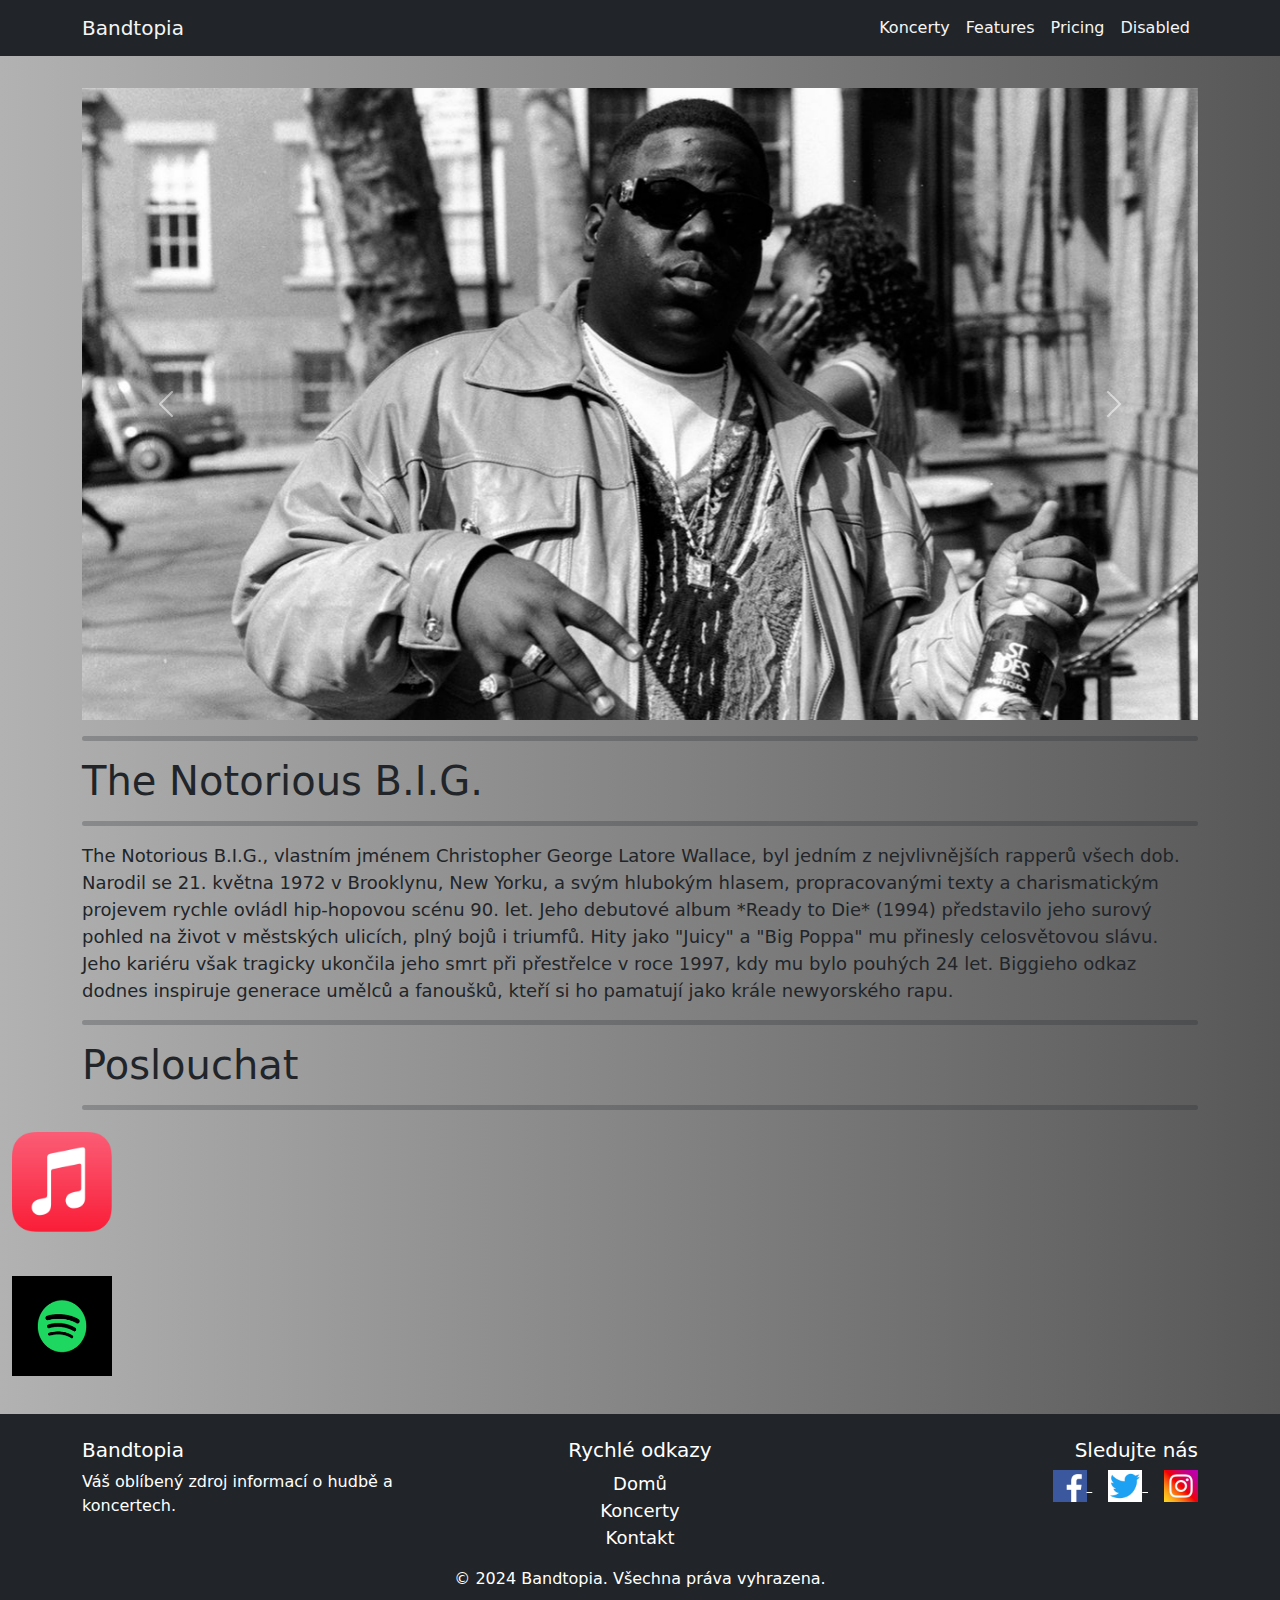
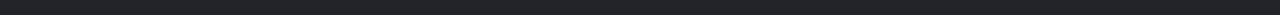
<file: index.html>
<!DOCTYPE html>
<html lang="cs">

<head>
  <meta charset="UTF-8">
  <meta name="viewport" content="width=device-width, initial-scale=1.0">
  <title>Biggie</title>
  <link href="https://cdn.jsdelivr.net/npm/bootstrap@5.3.3/dist/css/bootstrap.min.css" rel="stylesheet"
    integrity="sha384-QWTKZyjpPEjISv5WaRU9OFeRpok6YctnYmDr5pNlyT2bRjXh0JMhjY6hW+ALEwIH" crossorigin="anonymous">
  <link rel="stylesheet" href="style.css">
</head>
<body>
  <nav class="navbar navbar-expand-lg bg-dark">
    <div class="container">
      <a class="navbar-brand" href="#">Bandtopia<B class=""></B></a>
      <button class="navbar-toggler" type="button" data-bs-toggle="collapse" data-bs-target="#navbarNav"
        aria-controls="navbarNav" aria-expanded="false" aria-label="Toggle navigation">
        <span class="navbar-toggler-icon"></span>
      </button>
      <div class="collapse navbar-collapse" id="navbarNav">
        <ul class="navbar-nav ms-auto">
          <li class="nav-item">
            <a class="nav-link active" aria-current="page" href="koncerty.html">Koncerty</a>
          </li>
          <li class="nav-item">
            <a class="nav-link" href="#">Features</a>
          </li>
          <li class="nav-item">
            <a class="nav-link" href="#">Pricing</a>
          </li>
          <li class="nav-item">
            <a class="nav-link disabled" aria-disabled="true">Disabled</a>
          </li>
        </ul>
      </div>
    </div>
  </nav>
  </div>
  </div>
  <div class="container">
    <div id="carouselExampleFade" class="carousel slide carousel-fade">
      <div class="carousel-inner">
        <div class="carousel-item active">
          <img src="img/1200x680_biggie.jpg" class="d-block w-100" alt="...">
        </div>
        <div class="carousel-item">
          <img src="img/biggie-life-after-death.webp" class="d-block w-100" alt="...">
        </div>
        <div class="carousel-item">
          <img src="img/196086.jpg" class="d-block w-100" alt="...">
        </div>
      </div>
      <button class="carousel-control-prev" type="button" data-bs-target="#carouselExampleFade" data-bs-slide="prev">
        <span class="carousel-control-prev-icon" aria-hidden="true"></span>
        <span class="visually-hidden">Previous</span>
      </button>
      <button class="carousel-control-next" type="button" data-bs-target="#carouselExampleFade" data-bs-slide="next">
        <span class="carousel-control-next-icon" aria-hidden="true"></span>
        <span class="visually-hidden">Next</span>
      </button>
    </div>
  </div>
  </div>
  <div class="container">
    <hr class="bg-dark">
    <h1 class="biggie">The Notorious B.I.G.</h1>
    <hr class="bg-dark">
    <a>
      The Notorious B.I.G., vlastním jménem Christopher George Latore Wallace, byl jedním z nejvlivnějších rapperů všech
      dob. Narodil se 21. května 1972 v Brooklynu, New Yorku, a svým hlubokým hlasem, propracovanými texty a
      charismatickým projevem rychle ovládl hip-hopovou scénu 90. let. Jeho debutové album *Ready to Die* (1994)
      představilo jeho surový pohled na život v městských ulicích, plný bojů i triumfů. Hity jako "Juicy" a "Big Poppa"
      mu přinesly celosvětovou slávu. Jeho kariéru však tragicky ukončila jeho smrt při přestřelce v roce 1997, kdy mu
      bylo pouhých 24 let. Biggieho odkaz dodnes inspiruje generace umělců a fanoušků, kteří si ho pamatují jako krále
      newyorského rapu.
    </a>
  </div>
  <div class="container">
  <hr class="bg-dark">
  <h1>
    Poslouchat
  </h1>
  <hr class="bg-dark">
</div>
  <div class="mx-auto">
    <a href="https://music.apple.com/hu/artist/the-notorious-b-i-g/5499810" target="_blank" class="btn btn-primary">
      <img src="img/Apple_Music_icon.svg.png" alt="Ikona2" style="width: 100px; height: 100px;">
    </a>
  </div>
  <div class="mx-auto">
    <a href="https://music.apple.com/hu/artist/the-notorious-b-i-g/5499810" target="_blank" class="btn btn-primary">
      <img src="img/stahování.png" alt="Ikona2" style="width: 100px; height: 100px;">
    </a>
  </div>   
  <script src="https://cdn.jsdelivr.net/npm/bootstrap@5.3.3/dist/js/bootstrap.bundle.min.js"
    integrity="sha384-YvpcrYf0tY3lHB60NNkmXc5s9fDVZLESaAA55NDzOxhy9GkcIdslK1eN7N6jIeHz"
    crossorigin="anonymous">
  </script>
  <footer class="bg-dark text-white py-4">
    <div class="container">
      <div class="row">
        <div class="col-md-4 text-center text-md-start">
          <h5>Bandtopia</h5>
          <p>Váš oblíbený zdroj informací o hudbě a koncertech.</p>
        </div>
        <div class="col-md-4 text-center">
          <h5>Rychlé odkazy</h5>
          <ul class="list-unstyled">
            <li><a href="#" class="text-white text-decoration-none">Domů</a></li>
            <li><a href="#" class="text-white text-decoration-none">Koncerty</a></li>
            <li><a href="#" class="text-white text-decoration-none">Kontakt</a></li>
          </ul>
        </div>
        <div class="col-md-4 text-center text-md-end">
          <h5>Sledujte nás</h5>
          <a href="#" class="text-white me-3">
            <img src="img/facebook-icon.png" alt="Facebook" style="width: 34px;">
          </a>
          <a href="#" class="text-white me-3">
            <img src="img/twitter-icon.png" alt="Twitter" style="width: 34px;">
          </a>
          <a href="#" class="text-white">
            <img src="img/instagram-icon.jpg" alt="Instagram" style="width: 34px;">
          </a>
        </div>
      </div>
      <div class="text-center">
        <p class="mb-0">© 2024 Bandtopia. Všechna práva vyhrazena.</p>
      </div>
    </div>
  </footer>
  
</body>

</html>
</file>
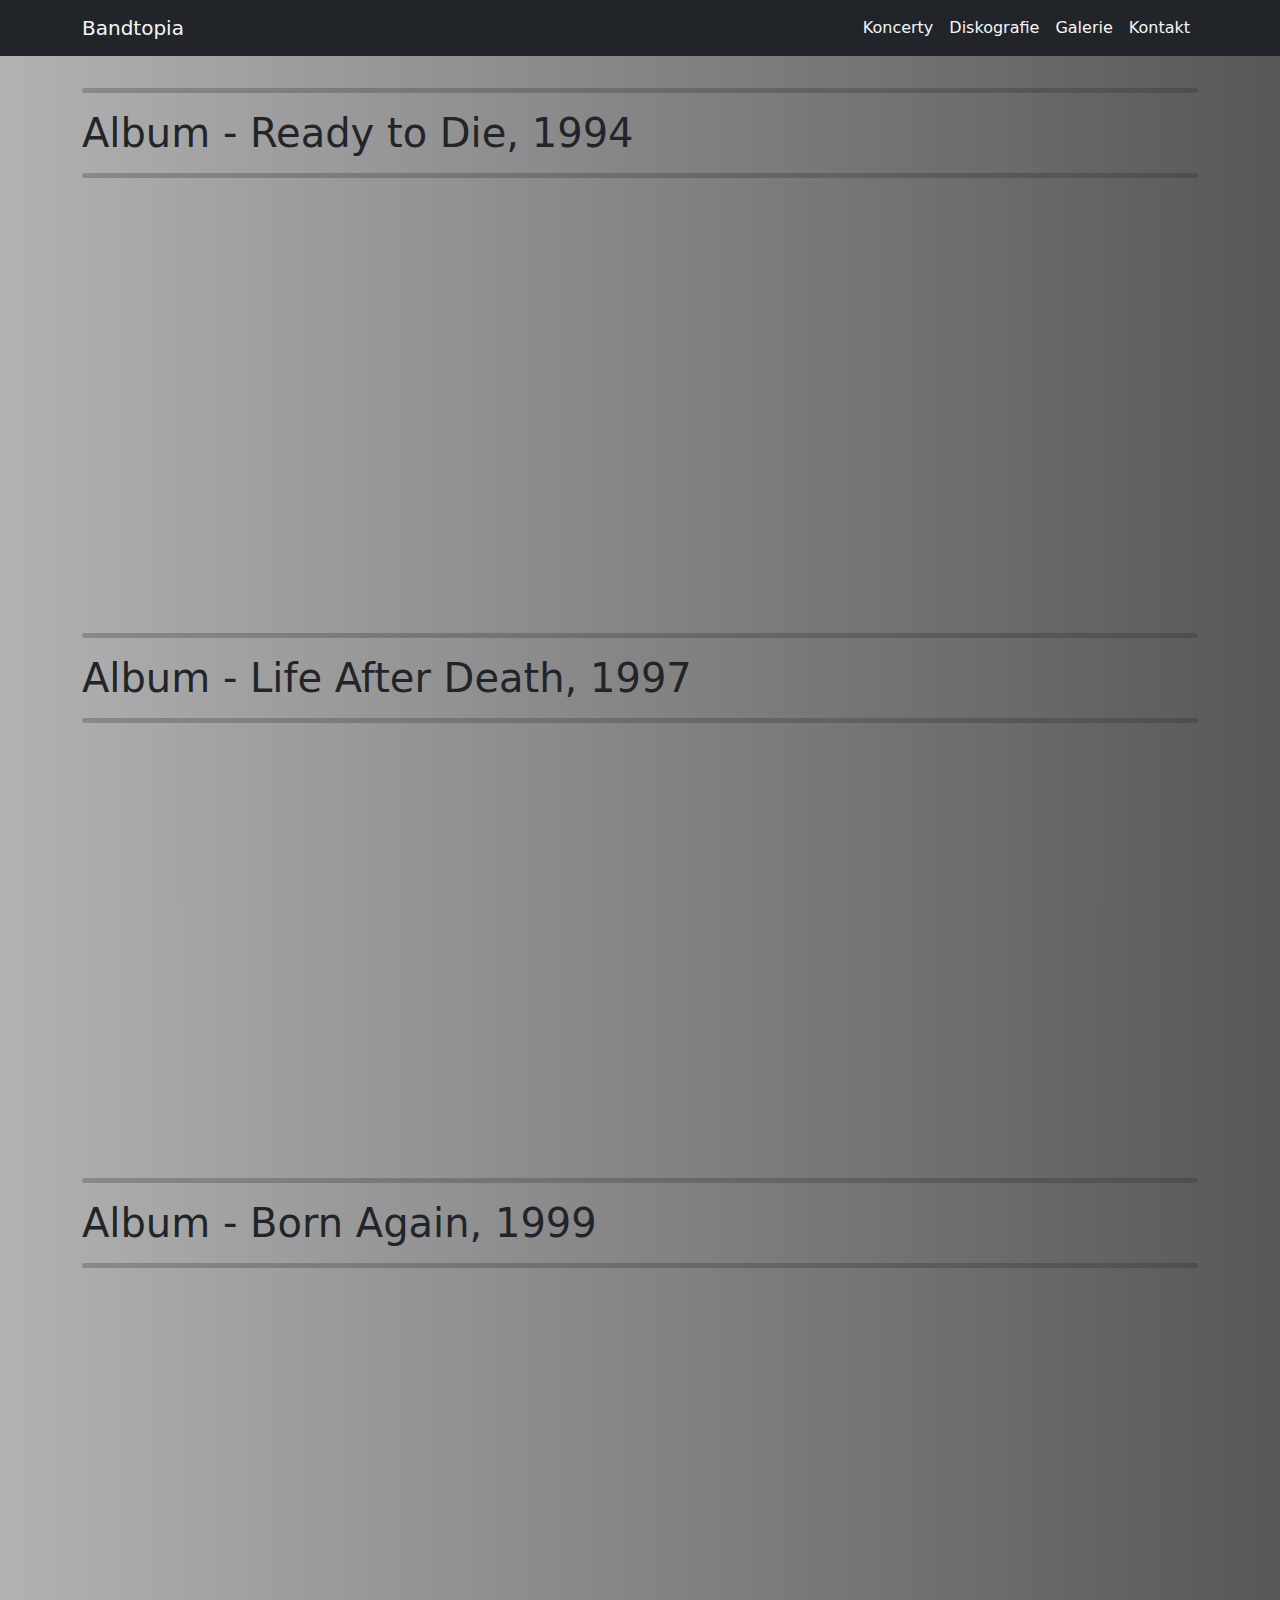
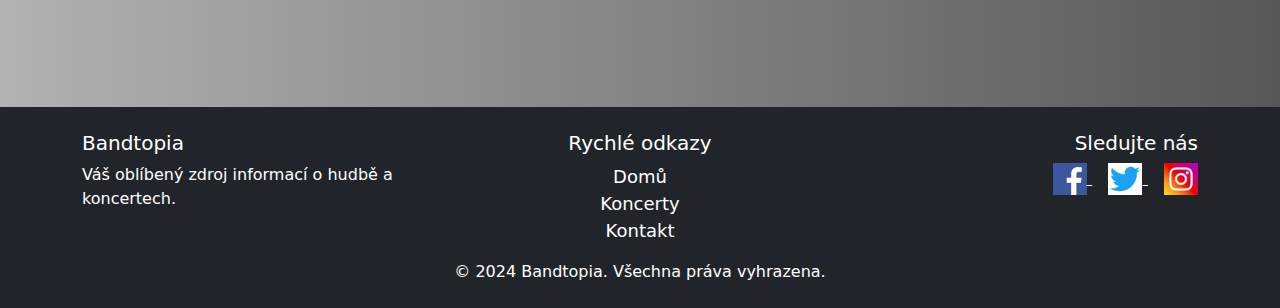
<file: diskografie.html>
<!DOCTYPE html>
<html lang="cs">

<head>
  <meta charset="UTF-8">
  <meta name="viewport" content="width=device-width, initial-scale=1.0">
  <title>Biggie</title>
  <link href="https://cdn.jsdelivr.net/npm/bootstrap@5.3.3/dist/css/bootstrap.min.css" rel="stylesheet"
    integrity="sha384-QWTKZyjpPEjISv5WaRU9OFeRpok6YctnYmDr5pNlyT2bRjXh0JMhjY6hW+ALEwIH" crossorigin="anonymous">
  <link rel="stylesheet" href="style.css">
</head>
<body>
  <nav class="navbar navbar-expand-lg bg-dark">
    <div class="container">
      <a class="navbar-brand" href="index.html">Bandtopia<B class=""></B></a>
      <button class="navbar-toggler" type="button" data-bs-toggle="collapse" data-bs-target="#navbarNav"
        aria-controls="navbarNav" aria-expanded="false" aria-label="Toggle navigation">
        <span class="navbar-toggler-icon"></span>
      </button>
      <div class="collapse navbar-collapse" id="navbarNav">
        <ul class="navbar-nav ms-auto">
          <li class="nav-item">
            <a class="nav-link active" aria-current="page" href="koncerty.html">Koncerty</a>
          </li>
          <li class="nav-item">
            <a class="nav-link" href="#">Diskografie</a>
          </li>
          <li class="nav-item">
            <a class="nav-link" href="galerie.html">Galerie</a>
          </li>
          <li class="nav-item">
            <a class="nav-link" href="kontakt.html">Kontakt</a>
          </li>
        </ul>
      </div>
    </div>
  </nav>
  </div>
  </div>
  <div class="container">
    <hr class="bg-dark">
  <h1>Album - Ready to Die, 1994</h1>
  <hr class="bg-dark">
  <iframe style="border-radius:12px" src="https://open.spotify.com/embed/album/2ymwUMeW3BySLhKNp8UQZ3?utm_source=generator" width="100%" height="352" frameBorder="0" allowfullscreen="" allow="autoplay; clipboard-write; encrypted-media; fullscreen; picture-in-picture" loading="lazy"></iframe>
  <hr class="bg-dark">
  <h1>Album - Life After Death, 1997</h1>
  <hr class="bg-dark">
  <iframe style="border-radius:12px" src="https://open.spotify.com/embed/album/6uMVAiciTpTyrQn5QJDPJM?utm_source=generator" width="100%" height="352" frameBorder="0" allowfullscreen="" allow="autoplay; clipboard-write; encrypted-media; fullscreen; picture-in-picture" loading="lazy"></iframe>
  <hr class="bg-dark">
  <h1>Album - Born Again, 1999</h1>
  <hr class="bg-dark">
  <iframe style="border-radius:12px" src="https://open.spotify.com/embed/album/7zg9ZSOQtYLjWnvSawflg6?utm_source=generator&theme=0" width="100%" height="352" frameBorder="0" allowfullscreen="" allow="autoplay; clipboard-write; encrypted-media; fullscreen; picture-in-picture" loading="lazy"></iframe>
  </div>
  <script src="https://cdn.jsdelivr.net/npm/bootstrap@5.3.3/dist/js/bootstrap.bundle.min.js"
    integrity="sha384-YvpcrYf0tY3lHB60NNkmXc5s9fDVZLESaAA55NDzOxhy9GkcIdslK1eN7N6jIeHz"
    crossorigin="anonymous">
  </script>
  <footer class="bg-dark text-white py-4">
    <div class="container">
      <div class="row">
        <div class="col-md-4 text-center text-md-start">
          <h5>Bandtopia</h5>
          <p>Váš oblíbený zdroj informací o hudbě a koncertech.</p>
        </div>
        <div class="col-md-4 text-center">
          <h5>Rychlé odkazy</h5>
          <ul class="list-unstyled">
            <li><a href="#" class="text-white text-decoration-none">Domů</a></li>
            <li><a href="#" class="text-white text-decoration-none">Koncerty</a></li>
            <li><a href="#" class="text-white text-decoration-none">Kontakt</a></li>
          </ul>
        </div>
        <div class="col-md-4 text-center text-md-end">
          <h5>Sledujte nás</h5>
          <a href="#" class="text-white me-3">
            <img src="img/facebook-icon.png" alt="Facebook" style="width: 34px;">
          </a>
          <a href="#" class="text-white me-3">
            <img src="img/twitter-icon.png" alt="Twitter" style="width: 34px;">
          </a>
          <a href="#" class="text-white">
            <img src="img/instagram-icon.jpg" alt="Instagram" style="width: 34px;">
          </a>
        </div>
      </div>
      <div class="text-center">
        <p class="mb-0">© 2024 Bandtopia. Všechna práva vyhrazena.</p>
      </div>
    </div>
  </footer>
  
</body>

</html>
</file>
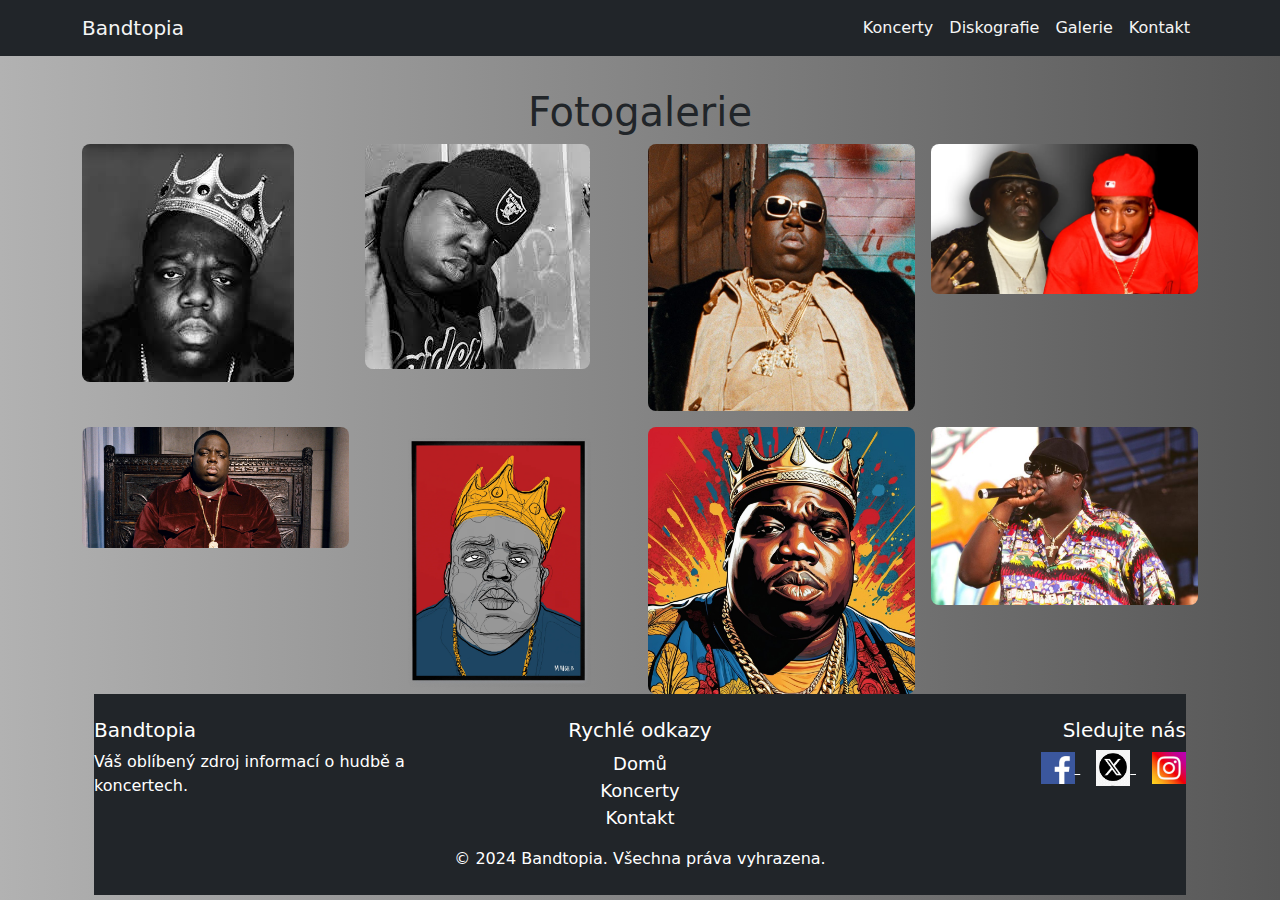
<file: galerie.html>
<!DOCTYPE html>
<html lang="cs">

<head>
  <meta charset="UTF-8">
  <meta name="viewport" content="width=device-width, initial-scale=1.0">
  <title>Biggie</title>
  <link href="https://cdn.jsdelivr.net/npm/bootstrap@5.3.3/dist/css/bootstrap.min.css" rel="stylesheet"
    integrity="sha384-QWTKZyjpPEjISv5WaRU9OFeRpok6YctnYmDr5pNlyT2bRjXh0JMhjY6hW+ALEwIH" crossorigin="anonymous">
  <link rel="stylesheet" href="style.css">
</head>
<body>
  <nav class="navbar navbar-expand-lg bg-dark">
    <div class="container">
      <a class="navbar-brand" href="index.html">Bandtopia<B class=""></B></a>
      <button class="navbar-toggler" type="button" data-bs-toggle="collapse" data-bs-target="#navbarNav"
        aria-controls="navbarNav" aria-expanded="false" aria-label="Toggle navigation">
        <span class="navbar-toggler-icon"></span>
      </button>
      <div class="collapse navbar-collapse" id="navbarNav">
        <ul class="navbar-nav ms-auto">
          <li class="nav-item">
            <a class="nav-link active" aria-current="page" href="koncerty.html">Koncerty</a>
          </li>
          <li class="nav-item">
            <a class="nav-link" href="diskografie.html">Diskografie</a>
          </li>
          <li class="nav-item">
            <a class="nav-link" href="#">Galerie</a>
          </li>
          <li class="nav-item">
            <a class="nav-link" href="kontakt.html">Kontakt</a>
          </li>
        </ul>
      </div>
    </div>
  </nav>
  </div>
  </div>
</head>

<body>
  <div class="container my-4">
    <h1 class="text-center">Fotogalerie</h1>
    <div class="row gallery g-3">
      <div class="col-sm-6 col-md-4 col-lg-3">
        <img src="img/knihovna1.jpg" class="img-fluid" alt="Popis obrázku 1">
      </div>
      <div class="col-sm-6 col-md-4 col-lg-3">
        <img src="img/knihovna2.jpg" class="img-fluid" alt="Popis obrázku 2">
      </div>
      <div class="col-sm-6 col-md-4 col-lg-3">
        <img src="img/knihovna3.jpg" class="img-fluid" alt="Popis obrázku 3">
      </div>
      <div class="col-sm-6 col-md-4 col-lg-3">
        <img src="img/knihovna4.webp" class="img-fluid" alt="Popis obrázku 4">
      </div>
      <div class="col-sm-6 col-md-4 col-lg-3">
        <img src="img/knihovna5.jpg" class="img-fluid" alt="Popis obrázku 4">
      </div>
      <div class="col-sm-6 col-md-4 col-lg-3">
        <img src="img/knihovna6.webp" class="img-fluid" alt="Popis obrázku 4">
      </div>
      <div class="col-sm-6 col-md-4 col-lg-3">
        <img src="img/knihovna7.jpg" class="img-fluid" alt="Popis obrázku 4">
      </div>
      <div class="col-sm-6 col-md-4 col-lg-3">
        <img src="img/knihovna8.jpg" class="img-fluid" alt="Popis obrázku 4">
      </div>
    </div>

  <script src="https://cdn.jsdelivr.net/npm/bootstrap@5.3.3/dist/js/bootstrap.bundle.min.js"
    integrity="sha384-YvpcrYf0tY3lHB60NNkmXc5s9fDVZLESaAA55NDzOxhy9GkcIdslK1eN7N6jIeHz" crossorigin="anonymous"></script>
    <script src="https://cdn.jsdelivr.net/npm/bootstrap@5.3.3/dist/js/bootstrap.bundle.min.js"
    integrity="sha384-YvpcrYf0tY3lHB60NNkmXc5s9fDVZLESaAA55NDzOxhy9GkcIdslK1eN7N6jIeHz"
    crossorigin="anonymous">
  </script>
      <div class="container">
  <footer class="bg-dark text-white py-4">
      <div class="row">
        <div class="col-md-4 text-center text-md-start">
          <h5>Bandtopia</h5>
          <p>Váš oblíbený zdroj informací o hudbě a koncertech.</p>
        </div>
        <div class="col-md-4 text-center">
          <h5>Rychlé odkazy</h5>
          <ul class="list-unstyled">
            <li><a href="#" class="text-white text-decoration-none">Domů</a></li>
            <li><a href="#" class="text-white text-decoration-none">Koncerty</a></li>
            <li><a href="#" class="text-white text-decoration-none">Kontakt</a></li>
          </ul>
        </div>
        <div class="col-md-4 text-center text-md-end">
          <h5>Sledujte nás</h5>
          <a href="#" class="text-white me-3">
            <img src="img/facebook-icon.png" alt="Facebook" style="width: 34px;">
          </a>
          <a href="#" class="text-white me-3">
            <img src="img/x.webp" alt="Twitter" style="width: 34px;">
          </a>
          <a href="#" class="text-white">
            <img src="img/instagram-icon.jpg" alt="Instagram" style="width: 34px;">
          </a>
        </div>
      </div>
      <div class="text-center">
        <p class="mb-0">© 2024 Bandtopia. Všechna práva vyhrazena.</p>
      </div>
    </div>
  </footer>
  
</body>

</html>
</file>
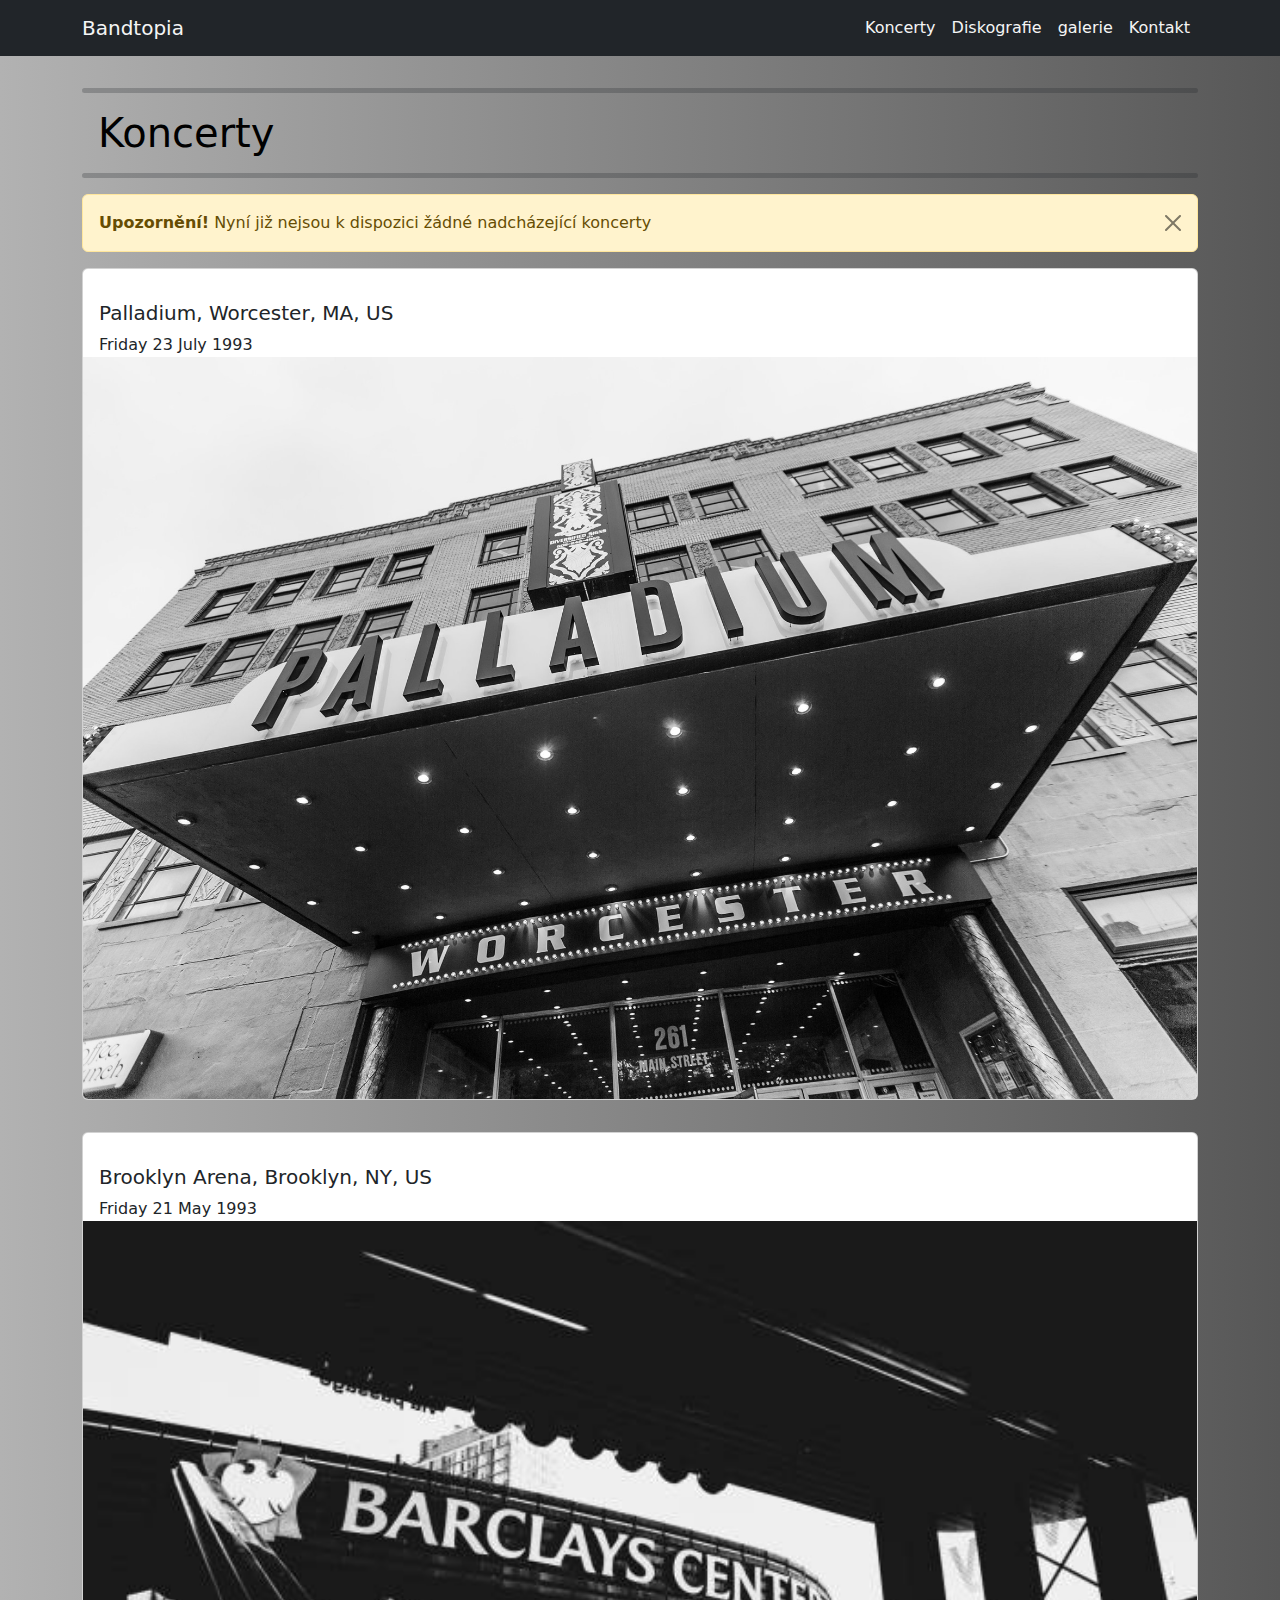
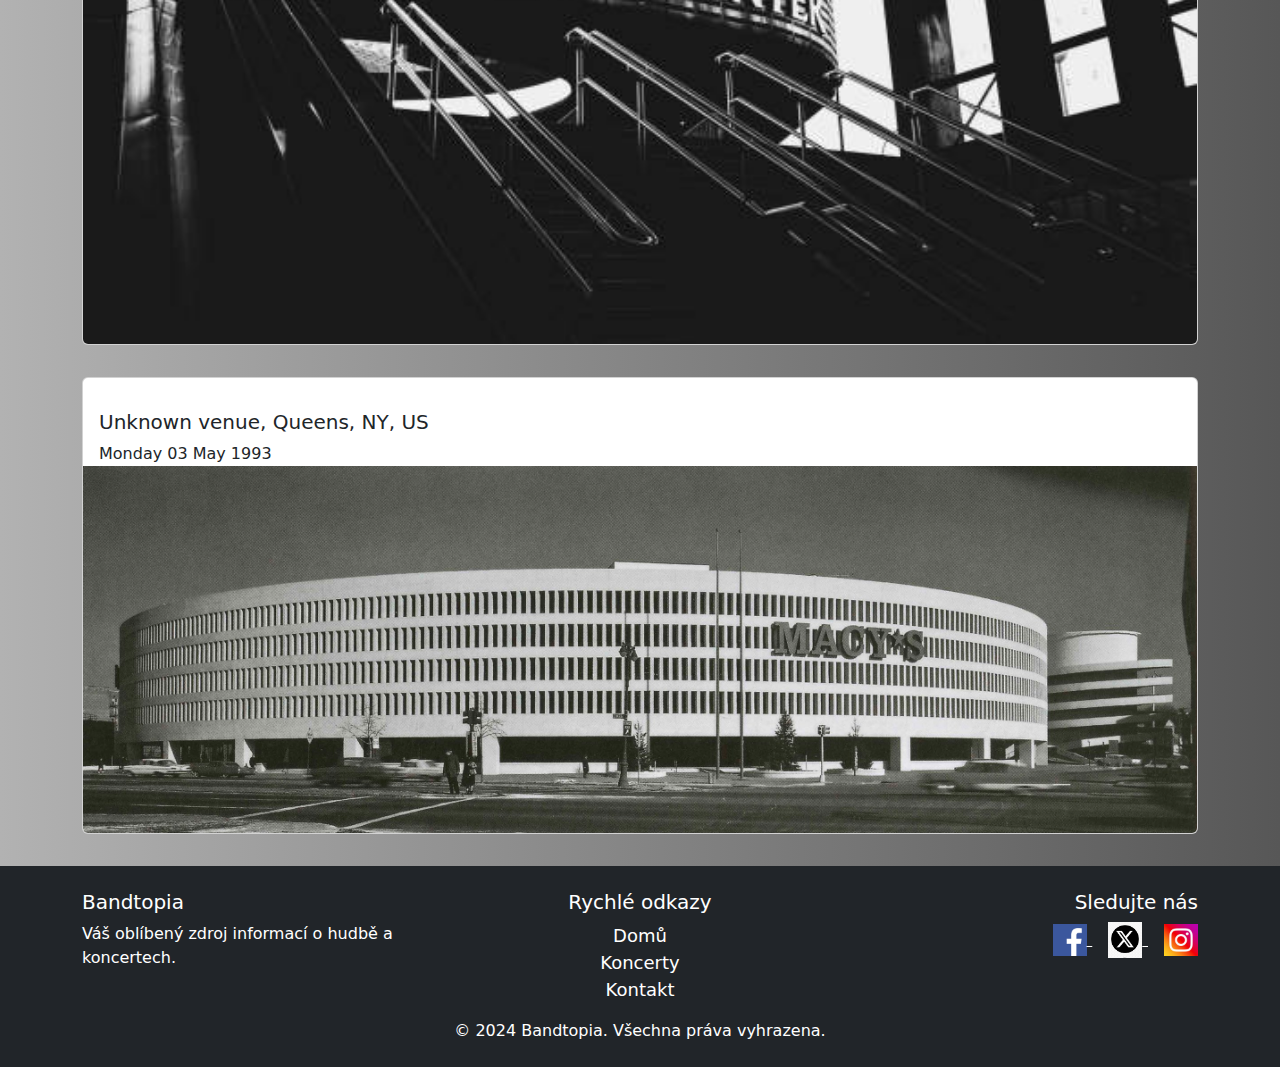
<file: koncerty.html>
<!DOCTYPE html>
<html lang="cs">

<head>
    <meta charset="UTF-8">
    <meta name="viewport" content="width=device-width, initial-scale=1.0">
    <title class="id">Biggie</title>
    <link href="https://cdn.jsdelivr.net/npm/bootstrap@5.3.3/dist/css/bootstrap.min.css" rel="stylesheet"
        integrity="sha384-QWTKZyjpPEjISv5WaRU9OFeRpok6YctnYmDr5pNlyT2bRjXh0JMhjY6hW+ALEwIH" crossorigin="anonymous">
    <link rel="stylesheet" href="style.css">
</head>

<body>
    <nav class="navbar navbar-expand-lg bg-dark">
        <div class="container">
            <a class="navbar-brand" href="index.html">Bandtopia<B class="id"></B></a>
            <button class="navbar-toggler" type="button" data-bs-toggle="collapse" data-bs-target="#navbarNav"
                aria-controls="navbarNav" aria-expanded="false" aria-label="Toggle navigation">
                <span class="navbar-toggler-icon"></span>
            </button>
            <div class="collapse navbar-collapse" id="navbarNav">
                <ul class="navbar-nav ms-auto">
                    <li class="nav-item">
                        <a class="nav-link active" aria-current="page" href="#">Koncerty</a>
                    </li>
                    <li class="nav-item">
                        <a class="nav-link" href="diskografie.html">Diskografie</a>
                    </li>
                    <li class="nav-item">
                        <a class="nav-link" href="galerie.html">galerie</a>
                    </li>
                    <li class="nav-item">
                        <a class="nav-link" href="kontakt.html">Kontakt</a>
                    </li>
                </ul>
            </div>
        </div>
    </nav>
    </div>
    <div class="container">
        <hr class="bg-dark">
        <h1 class="koncert">Koncerty</h1>
        <hr class="bg-dark">
        <div class="alert alert-warning alert-dismissible fade show" role="alert">
            <strong>Upozornění!</strong> Nyní již nejsou k dispozici žádné nadcházející koncerty
            <button type="button" class="btn-close" data-bs-dismiss="alert" aria-label="Close"></button>
          </div>
    </div>
    <div class="container">
        <div class="card">
            <div class="card-mb-3">
                <h5 class="card-title">Palladium, Worcester, MA, US</h5>
                <p class="card-text">Friday 23 July 1993</p>
            </div>
            <img src="img/paladium.jpg" class="card-img-bottom" alt="...">
        </div>
        <div class="card">
            <div class="card-mb-3">
                <h5 class="card-title">Brooklyn Arena, Brooklyn, NY, US</h5>
                <p class="card-text">Friday 21 May 1993</p>
            </div>
            <img src="img/barclays.jpg" class="card-img-bottom" alt="...">
        </div>
        <div class="card">
            <div class="card-mb-3">
                <h5 class="card-title">Unknown venue, Queens, NY, US</h5>
                <p class="card-text">Monday 03 May 1993</p>
            </div>
            <img src="img/queens.jpg" class="card-img-bottom" alt="...">
        </div>
    </div>
    </div>

    <script src="https://cdn.jsdelivr.net/npm/bootstrap@5.3.3/dist/js/bootstrap.bundle.min.js"
        integrity="sha384-YvpcrYf0tY3lHB60NNkmXc5s9fDVZLESaAA55NDzOxhy9GkcIdslK1eN7N6jIeHz" crossorigin="anonymous">
    </script>
      <footer class="bg-dark text-white py-4">
        <div class="container">
          <div class="row">
            <div class="col-md-4 text-center text-md-start">
              <h5>Bandtopia</h5>
              <p>Váš oblíbený zdroj informací o hudbě a koncertech.</p>
            </div>
            <div class="col-md-4 text-center">
              <h5>Rychlé odkazy</h5>
              <ul class="list-unstyled">
                <li><a href="#" class="text-white text-decoration-none">Domů</a></li>
                <li><a href="#" class="text-white text-decoration-none">Koncerty</a></li>
                <li><a href="#" class="text-white text-decoration-none">Kontakt</a></li>
              </ul>
            </div>
            <div class="col-md-4 text-center text-md-end">
              <h5>Sledujte nás</h5>
              <a href="#" class="text-white me-3">
                <img src="img/facebook-icon.png" alt="Facebook" style="width: 34px;">
              </a>
              <a href="#" class="text-white me-3">
                <img src="img/x.webp" alt="Twitter" style="width: 34px;">
              </a>
              <a href="#" class="text-white">
                <img src="img/instagram-icon.jpg" alt="Instagram" style="width: 34px;">
              </a>
            </div>
          </div>
          <div class="text-center">
            <p class="mb-0">© 2024 Bandtopia. Všechna práva vyhrazena.</p>
          </div>
        </div>
      </footer>
</body>
</file>
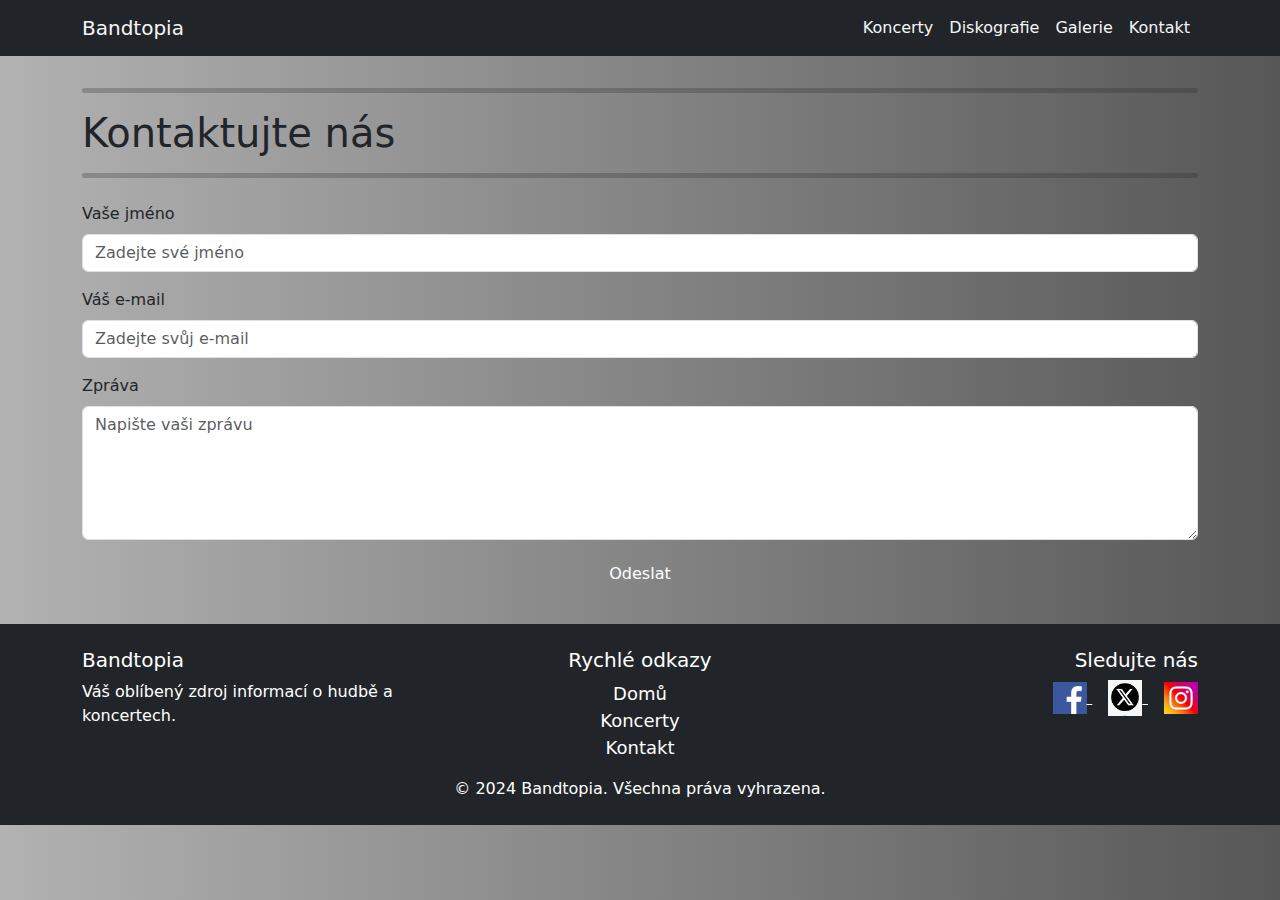
<file: kontakt.html>
<!DOCTYPE html>
<html lang="cs">

<head>
  <meta charset="UTF-8">
  <meta name="viewport" content="width=device-width, initial-scale=1.0">
  <title>Biggie</title>
  <link href="https://cdn.jsdelivr.net/npm/bootstrap@5.3.3/dist/css/bootstrap.min.css" rel="stylesheet"
    integrity="sha384-QWTKZyjpPEjISv5WaRU9OFeRpok6YctnYmDr5pNlyT2bRjXh0JMhjY6hW+ALEwIH" crossorigin="anonymous">
  <link rel="stylesheet" href="style.css">
</head>
<body>
  <nav class="navbar navbar-expand-lg bg-dark">
    <div class="container">
      <a class="navbar-brand" href="index.html">Bandtopia<B class=""></B></a>
      <button class="navbar-toggler" type="button" data-bs-toggle="collapse" data-bs-target="#navbarNav"
        aria-controls="navbarNav" aria-expanded="false" aria-label="Toggle navigation">
        <span class="navbar-toggler-icon"></span>
      </button>
      <div class="collapse navbar-collapse" id="navbarNav">
        <ul class="navbar-nav ms-auto">
          <li class="nav-item">
            <a class="nav-link active" aria-current="page" href="koncerty.html">Koncerty</a>
          </li>
          <li class="nav-item">
            <a class="nav-link" href="diskografie.html">Diskografie</a>
          </li>
          <li class="nav-item">
            <a class="nav-link" href="galerie.html">Galerie</a>
          </li>
          <li class="nav-item">
            <a class="nav-link" href="#">Kontakt</a>
          </li>
        </ul>
      </div>
    </div>
  </nav>
  </div>
  </div>
  <div class="container">
    <hr class="bg-dark">
    <h1>Kontaktujte nás</h1>
    <hr class="bg-dark">
    <form action="mailto:tvuj-email@example.com" method="post" enctype="text/plain" class="mt-4">
      <div class="mb-3">
        <label for="name" class="form-label">Vaše jméno</label>
        <input type="text" class="form-control" id="name" name="name" placeholder="Zadejte své jméno" required>
      </div>
      <div class="mb-3">
        <label for="email" class="form-label">Váš e-mail</label>
        <input type="email" class="form-control" id="email" name="email" placeholder="Zadejte svůj e-mail" required>
      </div>
      <div class="mb-3">
        <label for="message" class="form-label">Zpráva</label>
        <textarea class="form-control" id="message" name="message" rows="5" placeholder="Napište vaši zprávu" required></textarea>
      </div>
      <div class="text-center">
        <button type="submit" class="btn btn-primary">Odeslat</button>
      </div>
    </form>
  </div>
  <script src="https://cdn.jsdelivr.net/npm/bootstrap@5.3.3/dist/js/bootstrap.bundle.min.js"
    integrity="sha384-YvpcrYf0tY3lHB60NNkmXc5s9fDVZLESaAA55NDzOxhy9GkcIdslK1eN7N6jIeHz" crossorigin="anonymous"></script>
  <footer class="bg-dark text-white py-4">
    <div class="container">
      <div class="row">
        <div class="col-md-4 text-center text-md-start">
          <h5>Bandtopia</h5>
          <p>Váš oblíbený zdroj informací o hudbě a koncertech.</p>
        </div>
        <div class="col-md-4 text-center">
          <h5>Rychlé odkazy</h5>
          <ul class="list-unstyled">
            <li><a href="#" class="text-white text-decoration-none">Domů</a></li>
            <li><a href="#" class="text-white text-decoration-none">Koncerty</a></li>
            <li><a href="#" class="text-white text-decoration-none">Kontakt</a></li>
          </ul>
        </div>
        <div class="col-md-4 text-center text-md-end">
          <h5>Sledujte nás</h5>
          <a href="#" class="text-white me-3">
            <img src="img/facebook-icon.png" alt="Facebook" style="width: 34px;">
          </a>
          <a href="#" class="text-white me-3">
            <img src="img/x.webp" alt="Twitter" style="width: 34px;">
          </a>
          <a href="#" class="text-white">
            <img src="img/instagram-icon.jpg" alt="Instagram" style="width: 34px;">
          </a>
        </div>
      </div>
      <div class="text-center">
        <p class="mb-0">© 2024 Bandtopia. Všechna práva vyhrazena.</p>
      </div>
    </div>
  </footer>
  
</body>

</html>
</file>
<file: style.css>
body {
  background: linear-gradient(to right, #b2b2b2, #575757);
  height: 100vh;
}

.carousel{
  margin-bottom: 1rem;
}

.navbar .navbar-brand,
.navbar .nav-link {
  color: whitesmoke;
}

.navbar{
  margin-bottom: 2rem;
}

.navbar-toggler-icon {
  background-image: url("data:image/svg+xml,%3Csvg xmlns='http://www.w3.org/2000/svg' viewBox='0 0 30 30'%3E%3Cpath stroke='white' stroke-width='2' d='M4 7h22M4 15h22M4 23h22'/%3E%3C/svg%3E");
}

.navbar .nav-link.active {
  color: whitesmoke;
}

a {
  line-height: 1.5;
  font-size: large;
}

.btn-primary {
  background: none;
  border: none;
}

.koncert {
  color: black;
  margin-left: 1rem;
}

.card-mb-3 {
  margin-left: 1rem;
  margin-right: 1rem;
}

.card {
  margin-bottom: 1rem;
}

.card :hover{
  transform: scale(10px);
}

hr{
  height: 5px;
  border-radius: 5px;}

iframe {
  margin-bottom: 4rem;
}  

.gallery img {
  border-radius: 8px;
  transition: transform 0.3s ease;
}

.gallery img:hover {
  transform: scale(1.5);
}

.card{
  margin-bottom: 2rem;
}

.btn-primary{
  margin-bottom: 2rem;
}
.card-mb-3{
  margin-top: 2rem;
}
</file>
